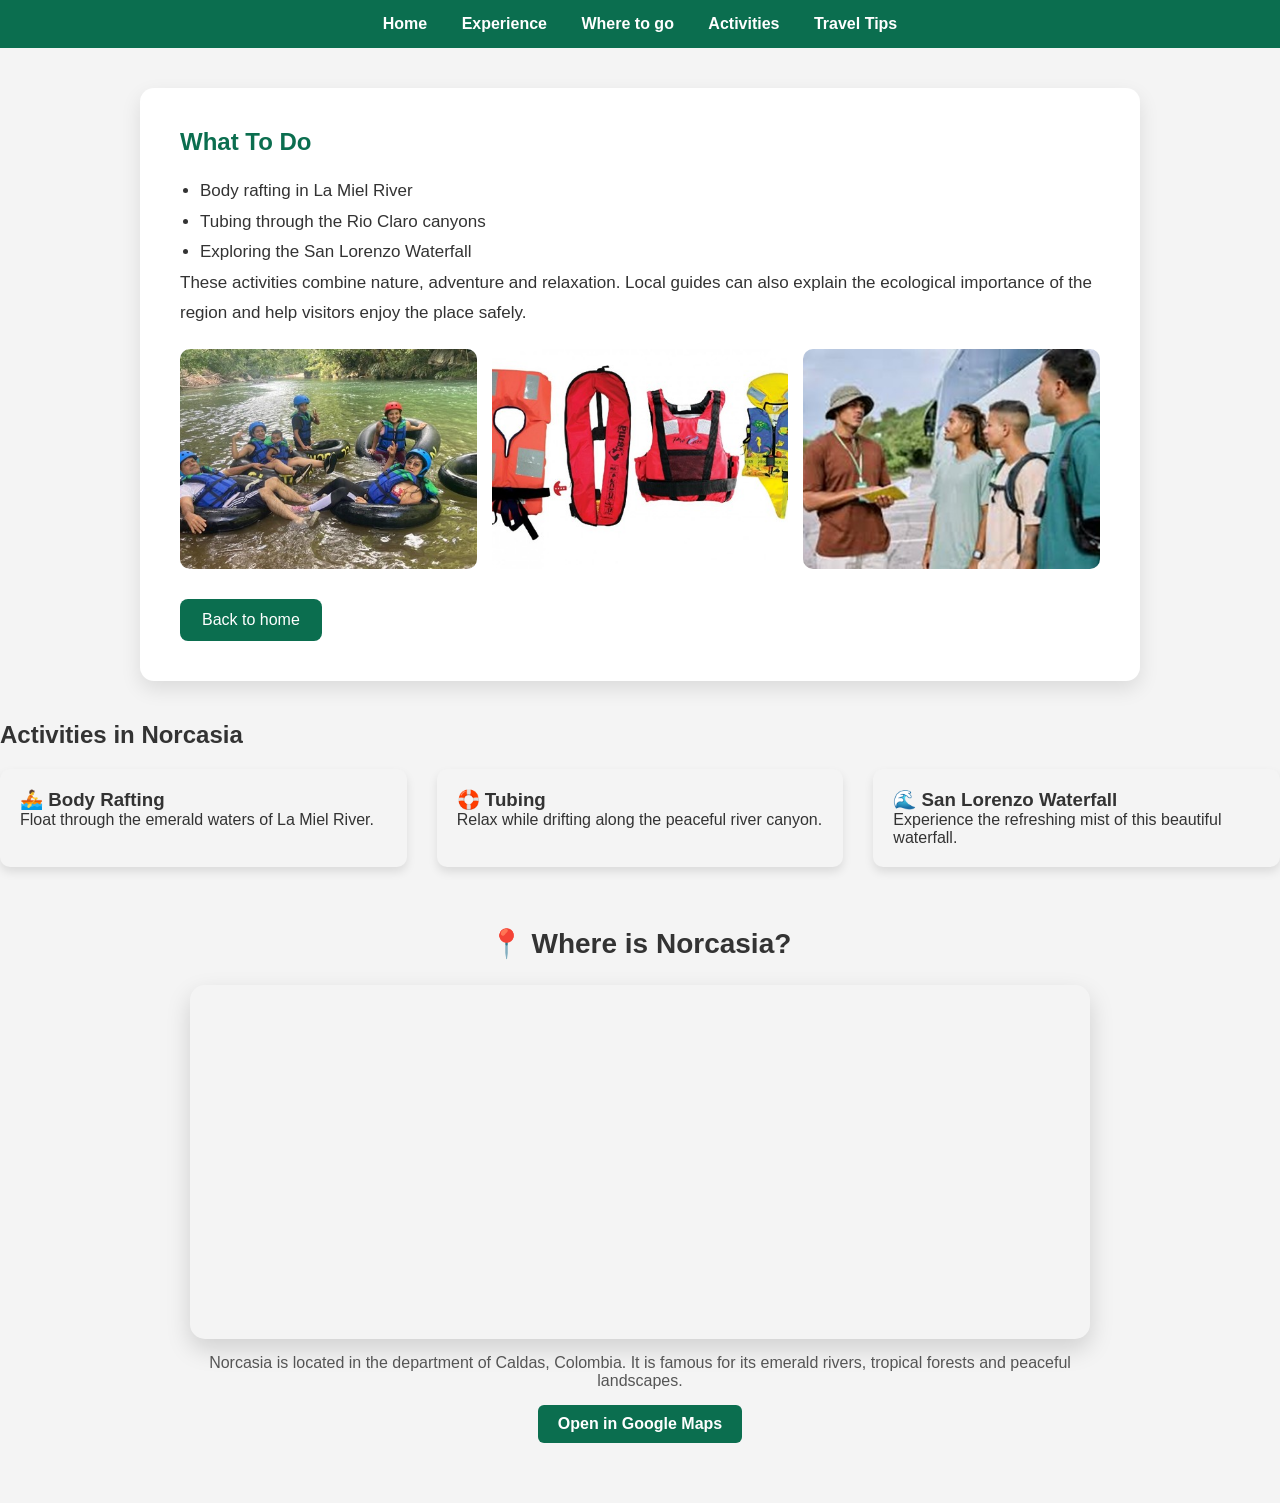
<file: activities.html>
<!DOCTYPE html>
<html lang="en">

<nav class="menu-top">
<a href="index.html">Home</a>
<a href="experience.html">Experience</a>
<a href="where.html">Where to go</a>
<a href="activities.html">Activities</a>
<a href="tips.html">Travel Tips</a>
</nav>

<head>
<meta charset="UTF-8">
<meta name="viewport" content="width=device-width, initial-scale=1.0">
<title>Norcasia Travel Blog</title>
<link rel="stylesheet" href="style.css">
</head>
<body>

  <section class="content-page">
    <h1>What To Do</h1>

    <ul>
      <li>Body rafting in La Miel River</li>
      <li>Tubing through the Rio Claro canyons</li>
      <li>Exploring the San Lorenzo Waterfall</li>
    </ul>

    <p>
      These activities combine nature, adventure and relaxation. Local guides can also explain
      the ecological importance of the region and help visitors enjoy the place safely.
    </p>

    <div class="gallery">
      <img src="imagenes/Imagen7.jpg" alt="">
      <img src="imagenes/Imagen8.jpg" alt="">
      <img src="imagenes/Imagen9.jpg" alt="">
    </div>

    <a href="index.html" class="back-btn">Back to home</a>
  </section>


<script>
const elements = document.querySelectorAll(".content-page, .card");

const observer = new IntersectionObserver(entries => {
entries.forEach(entry => {
if(entry.isIntersecting){
entry.target.style.opacity = 1;
entry.target.style.transform = "translateY(0)";
}
});
});

elements.forEach(el => {
el.style.opacity = 0;
el.style.transform = "translateY(40px)";
el.style.transition = "all 0.6s ease";
observer.observe(el);
});
</script>

<script>

const galleryImages = document.querySelectorAll(".gallery img");

galleryImages.forEach(img => {

img.addEventListener("click", function(){

const overlay = document.createElement("div");
overlay.classList.add("overlay");

const bigImage = document.createElement("img");
bigImage.src = this.src;

overlay.appendChild(bigImage);

overlay.addEventListener("click", () => {
overlay.remove();
});

document.body.appendChild(overlay);

});

});

</script>

</body>
</html>

<h2>Activities in Norcasia</h2>

<div class="activities">

<div class="activity">
<h3>🚣 Body Rafting</h3>
<p>Float through the emerald waters of La Miel River.</p>
</div>

<div class="activity">
<h3>🛟 Tubing</h3>
<p>Relax while drifting along the peaceful river canyon.</p>
</div>

<div class="activity">
<h3>🌊 San Lorenzo Waterfall</h3>
<p>Experience the refreshing mist of this beautiful waterfall.</p>
</div>

</div>

<section class="map-section">

<h2>📍 Where is Norcasia?</h2>

<div class="map-container">

<iframe
src="https://www.google.com/maps?q=Norcasia+Caldas+Colombia&output=embed"
loading="lazy">
</iframe>

</div>

<p class="map-description">
Norcasia is located in the department of Caldas, Colombia. It is famous for
its emerald rivers, tropical forests and peaceful landscapes.
</p>

<a href="https://www.google.com/maps/place/Norcasia+Caldas" target="_blank" class="map-button">
Open in Google Maps
</a>

</section>

</div>
</file>
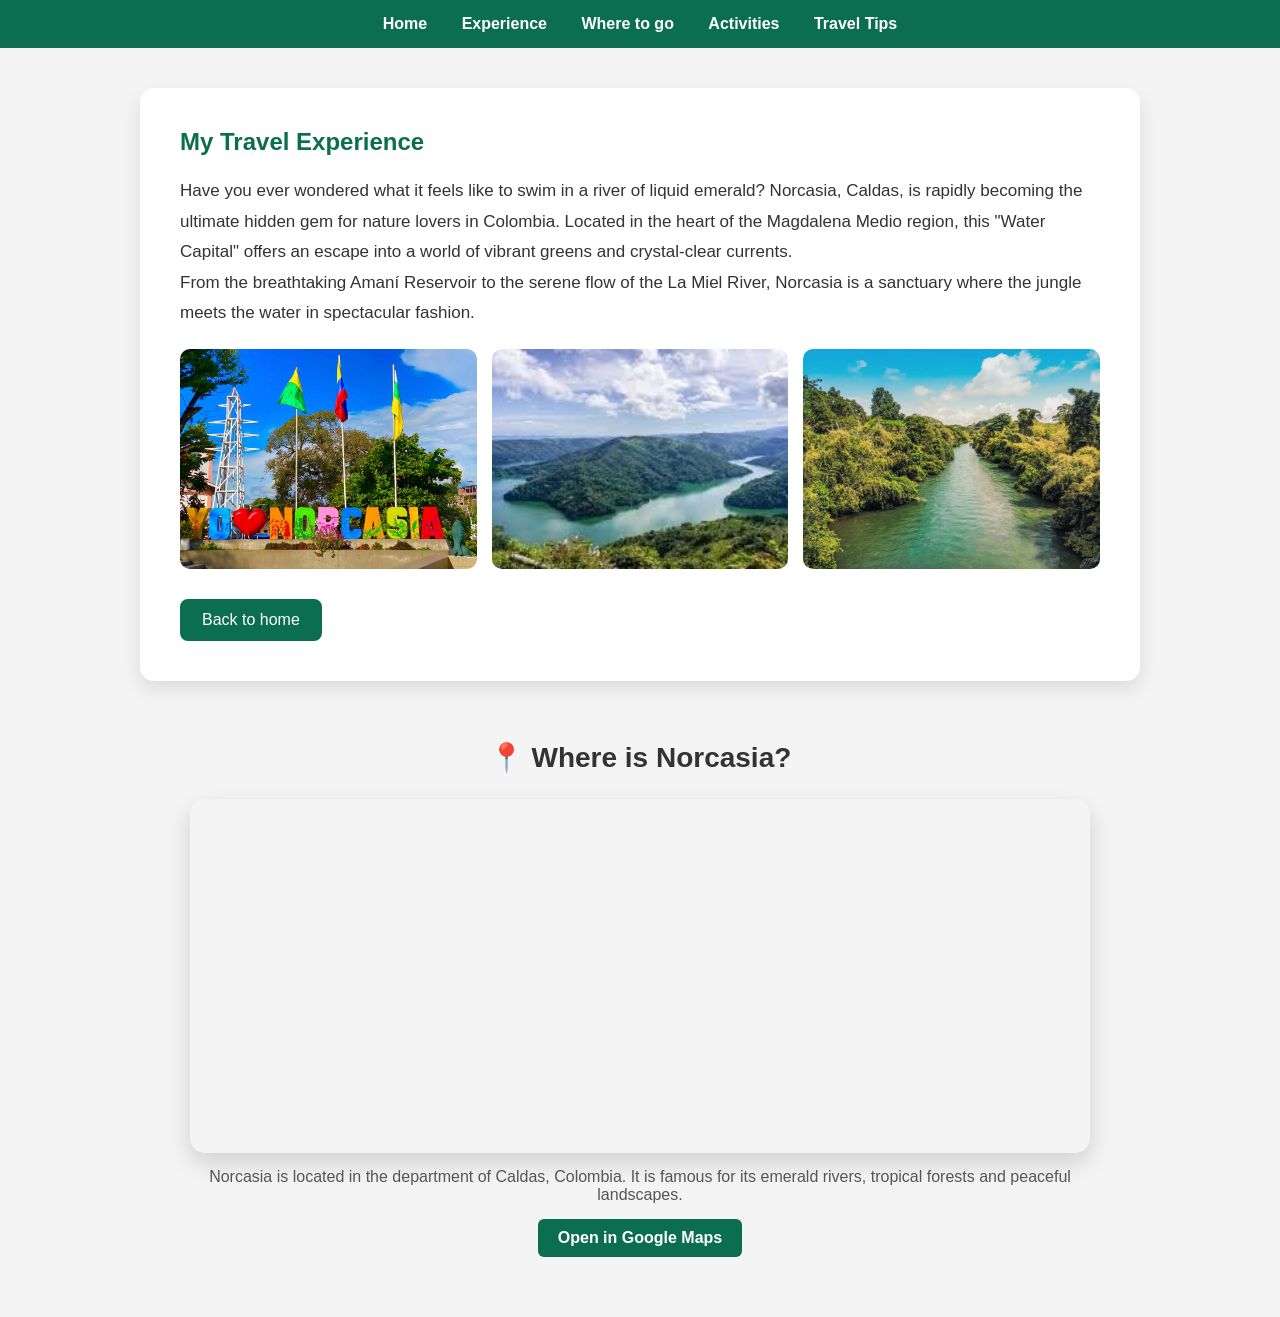
<file: experience.html>
<!DOCTYPE html>
<html lang="en">

<nav class="menu-top">
<a href="index.html">Home</a>
<a href="experience.html">Experience</a>
<a href="where.html">Where to go</a>
<a href="activities.html">Activities</a>
<a href="tips.html">Travel Tips</a>
</nav>

<head>
<meta charset="UTF-8">
<meta name="viewport" content="width=device-width, initial-scale=1.0">
<title>Norcasia Travel Blog</title>
<link rel="stylesheet" href="style.css">
</head>

<script>
const elements = document.querySelectorAll(".content-page, .card");

const observer = new IntersectionObserver(entries => {
entries.forEach(entry => {
if(entry.isIntersecting){
entry.target.style.opacity = 1;
entry.target.style.transform = "translateY(0)";
}
});
});

elements.forEach(el => {
el.style.opacity = 0;
el.style.transform = "translateY(40px)";
el.style.transition = "all 0.6s ease";
observer.observe(el);
});
</script>

<script>

const galleryImages = document.querySelectorAll(".gallery img");

galleryImages.forEach(img => {

img.addEventListener("click", function(){

const overlay = document.createElement("div");
overlay.classList.add("overlay");

const bigImage = document.createElement("img");
bigImage.src = this.src;

overlay.appendChild(bigImage);

overlay.addEventListener("click", () => {
overlay.remove();
});

document.body.appendChild(overlay);

});

});

</script>

<body>

  <section class="content-page">
    <h1>My Travel Experience</h1>
    <p>
      Have you ever wondered what it feels like to swim in a river of liquid emerald?
      Norcasia, Caldas, is rapidly becoming the ultimate hidden gem for nature lovers in Colombia.
      Located in the heart of the Magdalena Medio region, this "Water Capital" offers an escape
      into a world of vibrant greens and crystal-clear currents.
    </p>
    <p>
      From the breathtaking Amaní Reservoir to the serene flow of the La Miel River, Norcasia is
      a sanctuary where the jungle meets the water in spectacular fashion.
    </p>

    <div class="gallery">
      <img src="imagenes/Imagen1.jpg" alt="">
      <img src="imagenes/Imagen2.jpg" alt="">
      <img src="imagenes/Imagen3.png" alt="">
    </div>

    <a href="index.html" class="back-btn">Back to home</a>
  </section>

</body>
</html>

<section class="map-section">

<h2>📍 Where is Norcasia?</h2>

<div class="map-container">

<iframe
src="https://www.google.com/maps?q=Norcasia+Caldas+Colombia&output=embed"
loading="lazy">
</iframe>

</div>

<p class="map-description">
Norcasia is located in the department of Caldas, Colombia. It is famous for
its emerald rivers, tropical forests and peaceful landscapes.
</p>

<a href="https://www.google.com/maps/place/Norcasia+Caldas" target="_blank" class="map-button">
Open in Google Maps
</a>

</section>

</div>
</file>
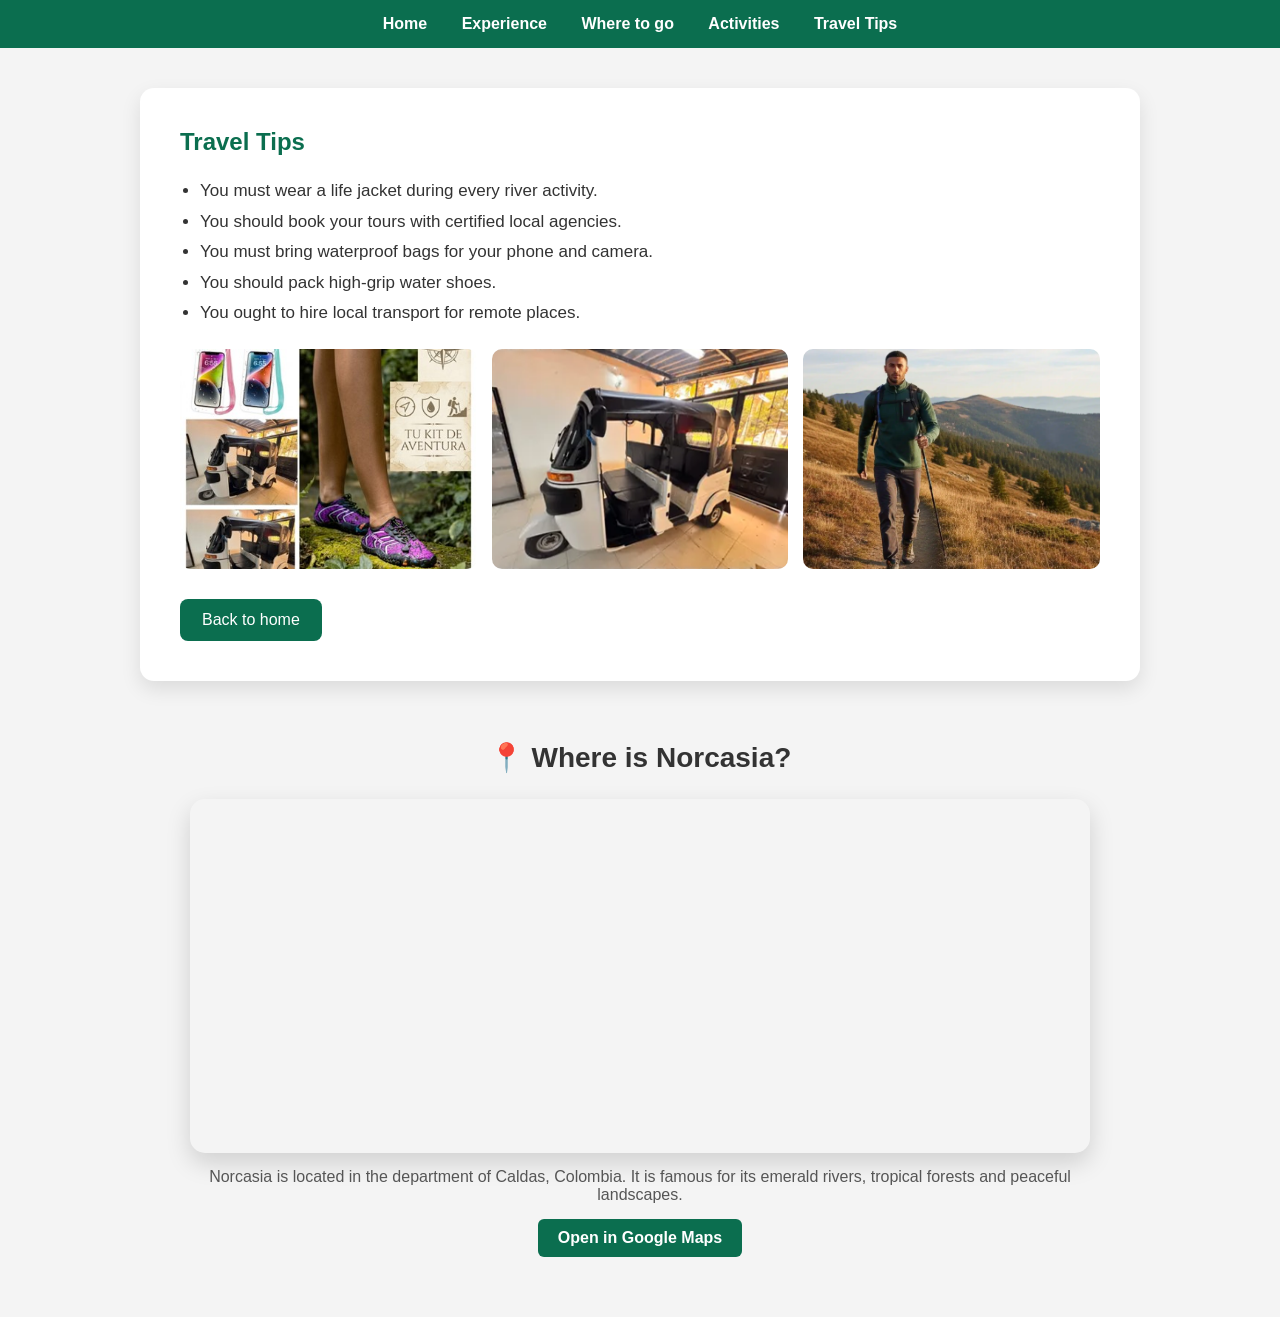
<file: tips.html>
<!DOCTYPE html>
<html lang="en">

<nav class="menu-top">
<a href="index.html">Home</a>
<a href="experience.html">Experience</a>
<a href="where.html">Where to go</a>
<a href="activities.html">Activities</a>
<a href="tips.html">Travel Tips</a>
</nav>

<head>
<meta charset="UTF-8">
<meta name="viewport" content="width=device-width, initial-scale=1.0">
<title>Norcasia Travel Blog</title>
<link rel="stylesheet" href="style.css">
</head>
<body>

  <section class="content-page">
    <h1>Travel Tips</h1>

    <ul>
      <li>You must wear a life jacket during every river activity.</li>
      <li>You should book your tours with certified local agencies.</li>
      <li>You must bring waterproof bags for your phone and camera.</li>
      <li>You should pack high-grip water shoes.</li>
      <li>You ought to hire local transport for remote places.</li>
    </ul>

    <div class="gallery">
      <img src="imagenes/Imagen10.jpg" alt="">
      <img src="imagenes/Imagen11.png" alt="">
      <img src="imagenes/Imagen12.jpg" alt="">
    </div>

    <a href="index.html" class="back-btn">Back to home</a>
  </section>

<script>
const elements = document.querySelectorAll(".content-page, .card");

const observer = new IntersectionObserver(entries => {
entries.forEach(entry => {
if(entry.isIntersecting){
entry.target.style.opacity = 1;
entry.target.style.transform = "translateY(0)";
}
});
});

elements.forEach(el => {
el.style.opacity = 0;
el.style.transform = "translateY(40px)";
el.style.transition = "all 0.6s ease";
observer.observe(el);
});
</script>

<script>

const galleryImages = document.querySelectorAll(".gallery img");

galleryImages.forEach(img => {

img.addEventListener("click", function(){

const overlay = document.createElement("div");
overlay.classList.add("overlay");

const bigImage = document.createElement("img");
bigImage.src = this.src;

overlay.appendChild(bigImage);

overlay.addEventListener("click", () => {
overlay.remove();
});

document.body.appendChild(overlay);

});

});

</script>

</body>
</html>

<section class="map-section">

<h2>📍 Where is Norcasia?</h2>

<div class="map-container">

<iframe
src="https://www.google.com/maps?q=Norcasia+Caldas+Colombia&output=embed"
loading="lazy">
</iframe>

</div>

<p class="map-description">
Norcasia is located in the department of Caldas, Colombia. It is famous for
its emerald rivers, tropical forests and peaceful landscapes.
</p>

<a href="https://www.google.com/maps/place/Norcasia+Caldas" target="_blank" class="map-button">
Open in Google Maps
</a>

</section>

</div>
</file>
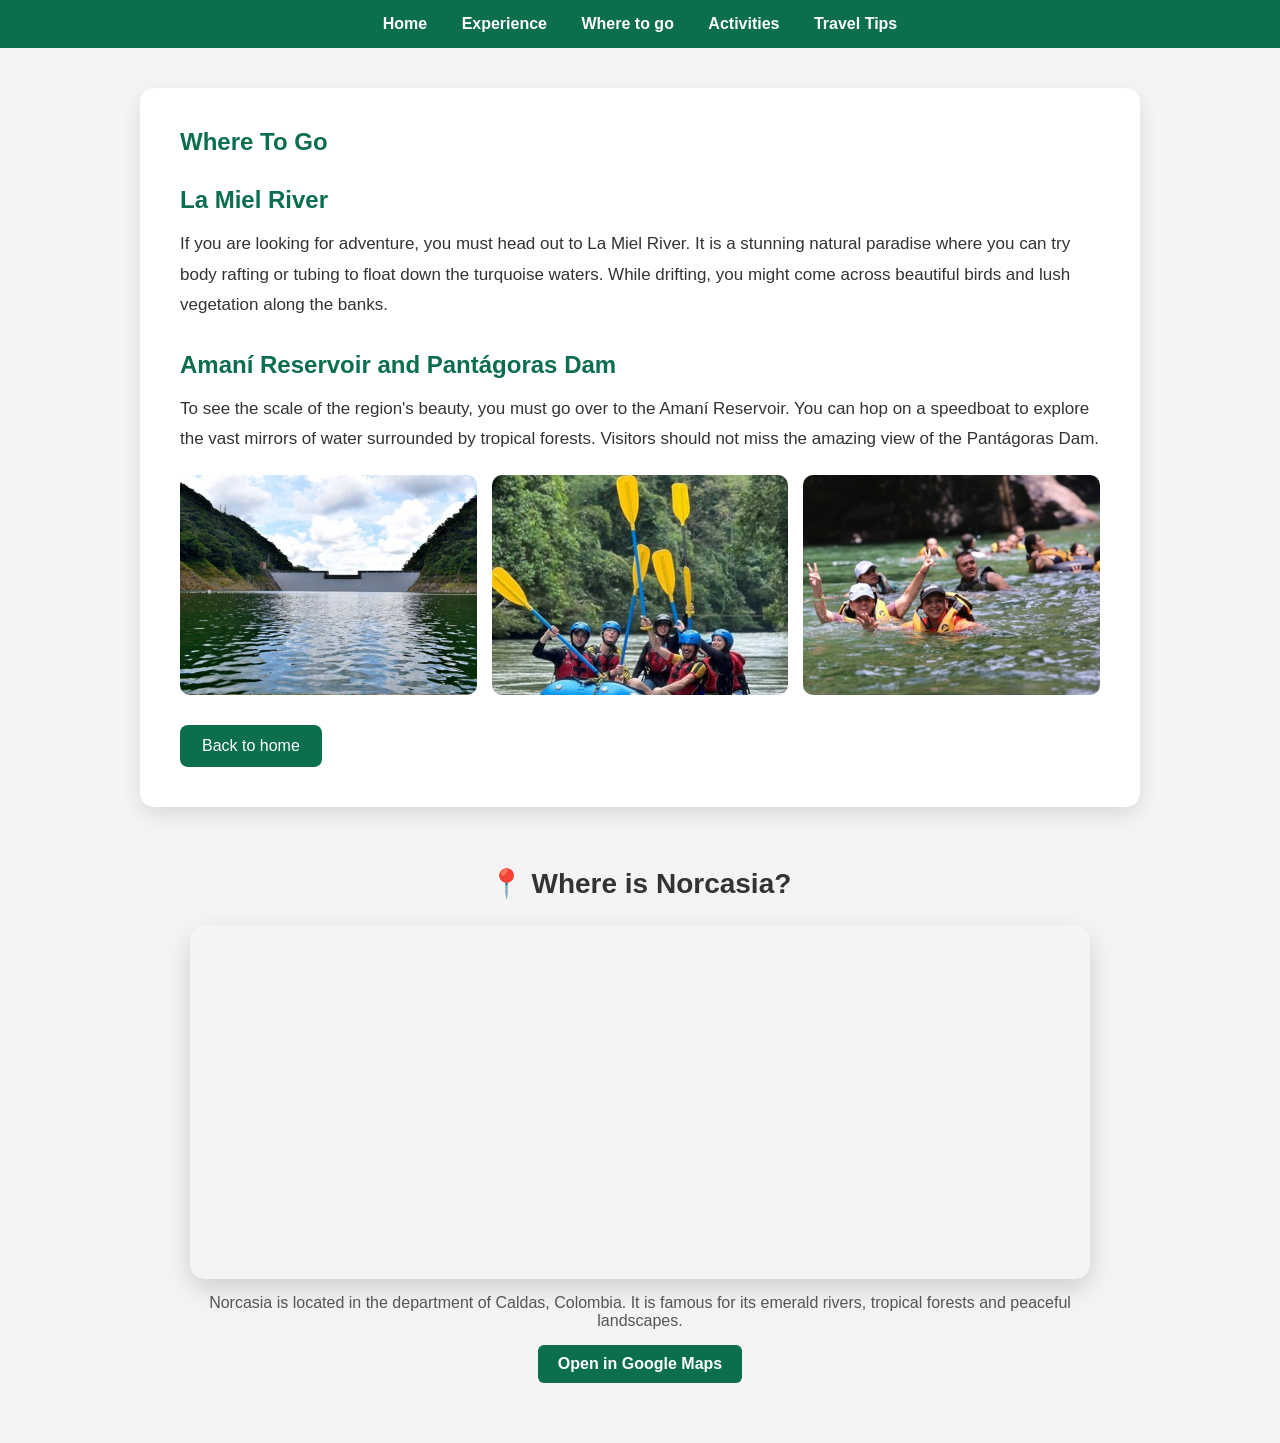
<file: where.html>
<!DOCTYPE html>
<html lang="en">

<nav class="menu-top">
<a href="index.html">Home</a>
<a href="experience.html">Experience</a>
<a href="where.html">Where to go</a>
<a href="activities.html">Activities</a>
<a href="tips.html">Travel Tips</a>
</nav>

<head>
<meta charset="UTF-8">
<meta name="viewport" content="width=device-width, initial-scale=1.0">
<title>Norcasia Travel Blog</title>
<link rel="stylesheet" href="style.css">
</head>
<body>

  <section class="content-page">
    <h1>Where To Go</h1>

    <h2>La Miel River</h2>
    <p>
      If you are looking for adventure, you must head out to La Miel River. It is a stunning
      natural paradise where you can try body rafting or tubing to float down the turquoise waters.
      While drifting, you might come across beautiful birds and lush vegetation along the banks.
    </p>

    <h2>Amaní Reservoir and Pantágoras Dam</h2>
    <p>
      To see the scale of the region's beauty, you must go over to the Amaní Reservoir.
      You can hop on a speedboat to explore the vast mirrors of water surrounded by tropical forests.
      Visitors should not miss the amazing view of the Pantágoras Dam.
    </p>

    <div class="gallery">
      <img src="imagenes/Imagen4.jpg" alt="">
      <img src="imagenes/Imagen5.jpg" alt="">
      <img src="imagenes/Imagen6.jpg" alt="">
    </div>

    <a href="index.html" class="back-btn">Back to home</a>
  </section>

<script>
const elements = document.querySelectorAll(".content-page, .card");

const observer = new IntersectionObserver(entries => {
entries.forEach(entry => {
if(entry.isIntersecting){
entry.target.style.opacity = 1;
entry.target.style.transform = "translateY(0)";
}
});
});

elements.forEach(el => {
el.style.opacity = 0;
el.style.transform = "translateY(40px)";
el.style.transition = "all 0.6s ease";
observer.observe(el);
});
</script>

<script>

const galleryImages = document.querySelectorAll(".gallery img");

galleryImages.forEach(img => {

img.addEventListener("click", function(){

const overlay = document.createElement("div");
overlay.classList.add("overlay");

const bigImage = document.createElement("img");
bigImage.src = this.src;

overlay.appendChild(bigImage);

overlay.addEventListener("click", () => {
overlay.remove();
});

document.body.appendChild(overlay);

});

});

</script>

</body>
</html>

<section class="map-section">

<h2>📍 Where is Norcasia?</h2>

<div class="map-container">

<iframe
src="https://www.google.com/maps?q=Norcasia+Caldas+Colombia&output=embed"
loading="lazy">
</iframe>

</div>

<p class="map-description">
Norcasia is located in the department of Caldas, Colombia. It is famous for
its emerald rivers, tropical forests and peaceful landscapes.
</p>

<a href="https://www.google.com/maps/place/Norcasia+Caldas" target="_blank" class="map-button">
Open in Google Maps
</a>

</section>

</div>
</file>
<file: style.css>
*{
  margin: 0;
  padding: 0;
  box-sizing: border-box;
}

.logo{
color:white;
font-size:18px;
font-weight:600;
letter-spacing:1px;
}

body{
  font-family: Arial, Helvetica, sans-serif;
  background: #f4f4f4;
  color: #333;
}

.hero{
  position: relative;
  height: 100vh;
  overflow: hidden;
}

.hero img{
  width: 100%;
  height: 100%;
  object-fit: cover;
  display: block;
}

.overlay{
  position: absolute;
  inset: 0;
  background: rgba(0, 0, 0, 0.45);
}

.hero-content{
  position: absolute;
  top: 50%;
  left: 50%;
  transform: translate(-50%, -50%);
  text-align: center;
  color: white;
  z-index: 2;
  animation: fadeUp 1.2s ease;
}

.hero-content h1{
  font-size: 56px;
  margin-bottom: 15px;
  text-shadow: 2px 2px 8px rgba(0,0,0,0.5);
}

.hero-content p{
  font-size: 22px;
  margin-bottom: 25px;
}

.main-btn{
  display: inline-block;
  padding: 14px 28px;
  background: #0b6e4f;
  color: white;
  text-decoration: none;
  border-radius: 8px;
  font-weight: bold;
  transition: transform 0.3s, background 0.3s;
}

.main-btn:hover{
  background: #09543c;
  transform: scale(1.05);
}

.topics{
  padding: 70px 20px;
  text-align: center;
}

.topics h2{
  font-size: 36px;
  margin-bottom: 40px;
  color: #0b6e4f;
}

.cards{
  display: flex;
  flex-wrap: wrap;
  justify-content: center;
  gap: 25px;
}

.card{
  width: 260px;
  background: white;
  padding: 30px 20px;
  border-radius: 14px;
  text-decoration: none;
  color: #333;
  box-shadow: 0 8px 20px rgba(0,0,0,0.10);
  transition: transform 0.3s, box-shadow 0.3s;
  animation: fadeUp 1s ease;
}

.card:hover{
  transform: translateY(-10px);
  box-shadow: 0 12px 24px rgba(0,0,0,0.18);
}

.card h3{
  color: #0b6e4f;
  margin-bottom: 15px;
}

.card p{
  font-size: 15px;
  line-height: 1.6;
}

footer{
  background: #222;
  color: white;
  text-align: center;
  padding: 20px;
}

.content-page{
  max-width: 1000px;
  margin: 40px auto;
  background: white;
  padding: 40px;
  border-radius: 14px;
  box-shadow: 0 8px 20px rgba(0,0,0,0.1);
}

.content-page h1{
  color: #0b6e4f;
  margin-bottom: 20px;
}

.content-page h2{
  color: #0b6e4f;
  margin: 30px 0 15px;
}

.content-page p,
.content-page li{
  line-height: 1.8;
  font-size: 17px;
}

.content-page ul{
  padding-left: 20px;
}

.back-btn{
  display: inline-block;
  margin-top: 30px;
  padding: 12px 22px;
  background: #0b6e4f;
  color: white;
  text-decoration: none;
  border-radius: 8px;
  transition: 0.3s;
}

.back-btn:hover{
  background: #09543c;
}

.gallery{
  display: flex;
  flex-wrap: wrap;
  gap: 15px;
  margin-top: 20px;
}

.gallery img{
  width: calc(33.333% - 10px);
  border-radius: 10px;
  object-fit: cover;
  height: 220px;
}

@keyframes fadeUp{
  from{
    opacity: 0;
    transform: translate(-50%, -40%);
  }
  to{
    opacity: 1;
    transform: translate(-50%, -50%);
  }
}

@media (max-width: 768px){
  .hero-content h1{
    font-size: 34px;
  }

  .hero-content p{
    font-size: 18px;
  }

  .gallery img{
    width: 100%;
  }

  .content-page{
    margin: 20px;
    padding: 25px;
  }
}

.menu-top{
background:#0b6e4f;
padding:15px;
text-align:center;
}

.menu-top a{
color:white;
text-decoration:none;
margin:0 15px;
font-weight:bold;
font-size:16px;
}

.menu-top a:hover{
text-decoration:underline;
}

.overlay{
position:fixed;
top:0;
left:0;
width:100%;
height:100%;
background:rgba(0,0,0,0.9);
display:flex;
align-items:center;
justify-content:center;
z-index:1000;
}

.overlay img{
max-width:90%;
max-height:90%;
border-radius:10px;
}

.hero{
position:relative;
height:100vh;
overflow:hidden;
}

/* VIDEO */

.hero-video{
position:absolute;
top:0;
left:0;
width:100%;
height:120%;
object-fit:cover;
transform:translateY(0);
transition:transform 0.2s linear;
}

/* CAPA OSCURA */

.hero-overlay{
position:absolute;
top:0;
left:0;
width:100%;
height:100%;
background:rgba(0,0,0,0.5);
}

/* TEXTO */

.hero-text{
position:absolute;
top:50%;
left:50%;
transform:translate(-50%,-50%);
color:white;
text-align:center;
z-index:2;
}

.hero-text h1{
font-size:64px;
font-weight:700;
letter-spacing:2px;
color:white;
text-shadow:
0 4px 10px rgba(0,0,0,0.7),
0 10px 25px rgba(0,0,0,0.5);
animation:heroFade 1.5s ease-out;
}

.hero-text p{
font-size:22px;
margin-top:10px;
color:#e8e8e8;
letter-spacing:1px;
text-shadow:0 3px 8px rgba(0,0,0,0.6);
animation:heroFade 2s ease-out;
}

/* INDICADOR SCROLL */

.scroll-indicator{
position:absolute;
bottom:30px;
left:50%;
transform:translateX(-50%);
font-size:30px;
color:white;
animation:scrollBounce 2s infinite;
}

@keyframes scrollBounce{
0%{transform:translate(-50%,0)}
50%{transform:translate(-50%,10px)}
100%{transform:translate(-50%,0)}
}

.activities{
display:flex;
gap:30px;
flex-wrap:wrap;
margin-top:20px;
}

.activity{
background:#f4f4f4;
padding:20px;
border-radius:10px;
flex:1;
min-width:200px;
box-shadow:0 5px 10px rgba(0,0,0,0.1);
}

.video-container{
margin-top:30px;
border-radius:10px;
overflow:hidden;
}

/* MOBILE */

@media (max-width:768px){

.hero-text h1{
font-size:36px;
}

.hero-text p{
font-size:18px;
}

.cards{
flex-direction:column;
align-items:center;
}

.card{
width:90%;
}

.gallery img{
width:100%;
}

.hero{
height:80vh;
}

}

.hero-video{
object-fit:cover;
min-width:100%;
min-height:100%;
}

.navbar{
position:fixed;
top:0;
left:0;
width:100%;
display:flex;
justify-content:space-between;
align-items:center;
padding:15px 40px;
background:rgba(0,0,0,0.35);
backdrop-filter: blur(10px);
z-index:1000;
}

.nav-list{
display:flex;
gap:12px;
list-style:none;
align-items:center;
}

.nav-list a{
color:white;
text-decoration:none;
font-weight:500;
font-size:15px;
padding:8px 16px;
border-radius:6px;
background:rgba(255,255,255,0.15);
transition:all 0.3s ease;

display:flex;
align-items:center;
gap:6px;
}

.nav-list a::after{
content:"";
position:absolute;
left:0;
bottom:-3px;
width:0;
height:2px;
background:#00d084;
transition:0.3s;
}

.nav-list a:hover{
background:#00a86b;
transform:translateY(-2px);
box-shadow:0 4px 10px rgba(0,0,0,0.3);
}

.nav-list a:hover::after{
width:100%;
}

.menu-toggle{
display:none;
font-size:28px;
cursor:pointer;
color:white;
}

/* MOBILE */

@media (max-width:768px){

.menu-toggle{
display:block;
}

.nav-list{
position:absolute;
top:60px;
left:0;
width:100%;
background:#0b6e4f;
flex-direction:column;
align-items:center;
display:none;
padding:20px 0;
}

.nav-list.active{
display:flex;
}

}

.map-card{
background:white;
padding:20px;
border-radius:12px;
box-shadow:0 8px 20px rgba(0,0,0,0.1);
margin-top:30px;
}

.map-card iframe{
width:100%;
height:400px;
border:none;
border-radius:10px;
margin-bottom:15px;
}

.map-card p{
text-align:center;
font-size:16px;
}

/* MAP SECTION */

.map-section{
text-align:center;
margin:60px auto;
max-width:900px;
}

.map-section h2{
margin-bottom:25px;
font-size:28px;
}

/* MAP */

.map-container{
border-radius:15px;
overflow:hidden;
box-shadow:0 10px 25px rgba(0,0,0,0.15);
}

.map-container iframe{
width:100%;
height:350px;
border:none;
}

/* DESCRIPTION */

.map-description{
margin-top:15px;
color:#555;
}

/* BUTTON */

.map-button{
display:inline-block;
margin-top:15px;
padding:10px 20px;
background:#0b6e4f;
color:white;
text-decoration:none;
border-radius:6px;
font-weight:bold;
}

.map-button:hover{
background:#09543c;
}

@keyframes heroFade{

0%{
opacity:0;
transform:translateY(30px);
}

100%{
opacity:1;
transform:translateY(0);
}

}

.hero-text{
position:absolute;
top:50%;
left:50%;
transform:translate(-50%,-50%);
text-align:center;
padding:20px 30px;
border-radius:10px;
background:rgba(0,0,0,0.25);
backdrop-filter:blur(5px);
}

/* FACTS SECTION */

.facts{
padding:60px 20px;
text-align:center;
background:#f8f8f8;
}

.facts h2{
margin-bottom:40px;
font-size:32px;
color:#1f1f1f;
}

.facts-container{
display:flex;
justify-content:center;
flex-wrap:wrap;
gap:20px;
}

.fact-card{
background:white;
padding:20px;
border-radius:10px;
width:220px;
box-shadow:0 5px 15px rgba(0,0,0,0.1);
transition:0.3s;
}

.fact-card:hover{
transform:translateY(-5px);
box-shadow:0 8px 20px rgba(0,0,0,0.15);
}

.fact-card h3{
margin-bottom:10px;
font-size:20px;
color:#0b6e4f;
}

.fact-card p{
color:#333;
font-size:15px;
}

.fact-card {
  opacity: 0;
  transform: translateY(40px);
  transition: all 0.6s ease;
}

.fact-card.show {
  opacity: 1;
  transform: translateY(0);
}
</file>
